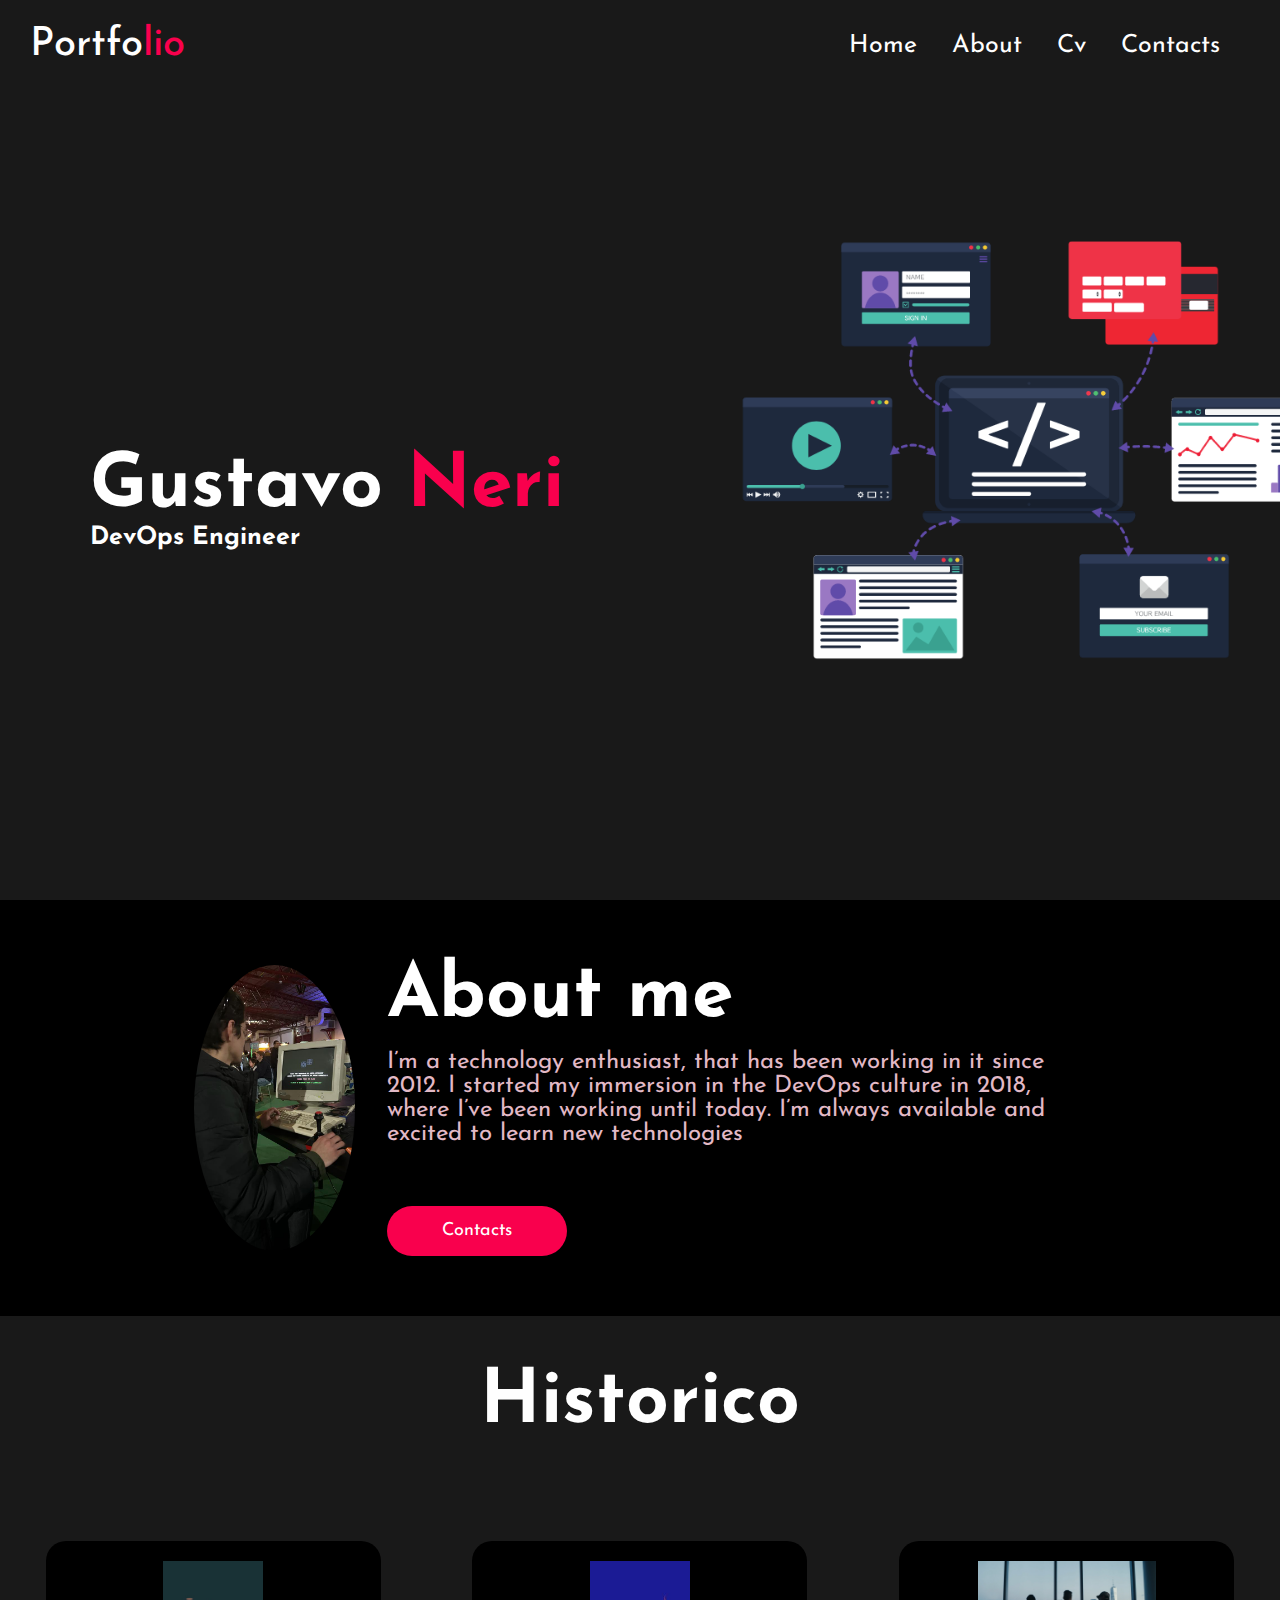
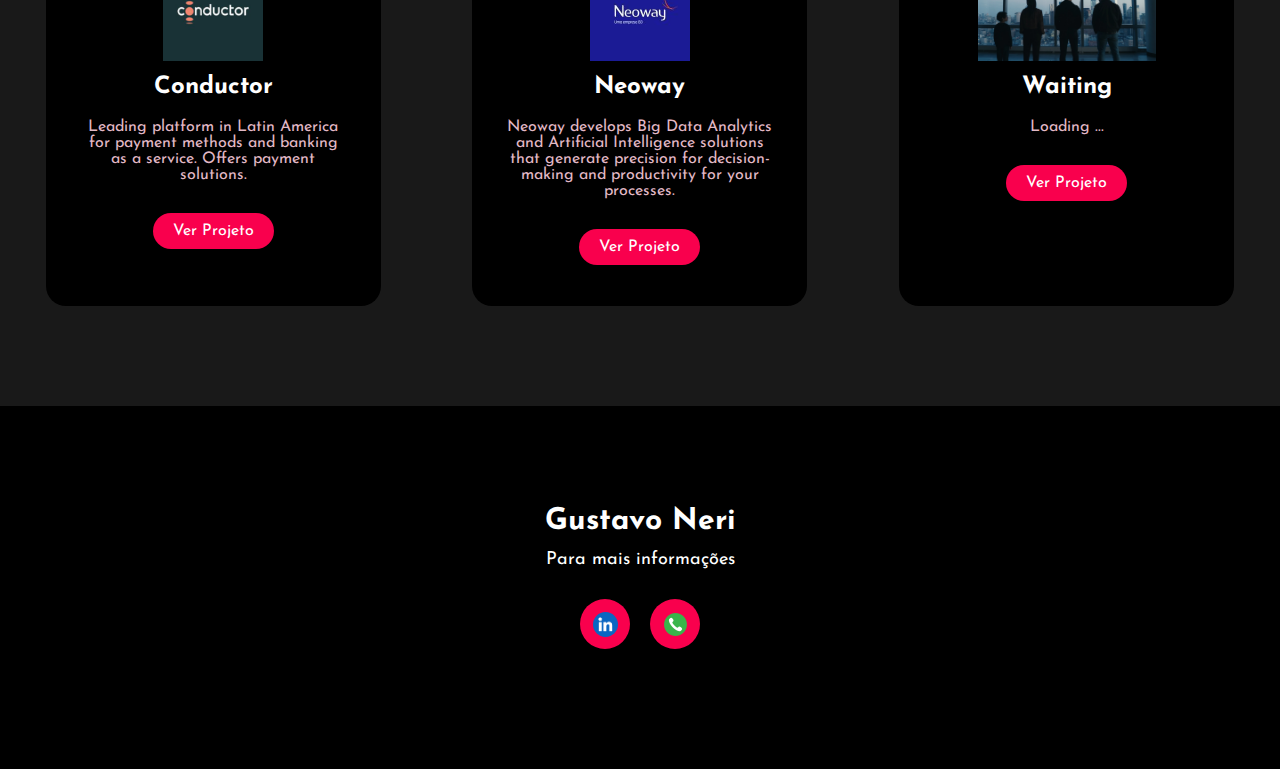
<file: index.html>
<!DOCTYPE html>
<html lang="pt-br">

<head>
    <meta chatset="UTF-8">
    <meta http-equiv="X-UA-Compatible" content="IE=edge">
    <meta name="viewport" content="width=device-width, initial-scale=1.0">
    <link rel="stylesheet" href="./style.css">
    <link rel="preconnect" href="https://fonts.googleapis.com">
    <link rel="preconnect" href="https://fonts.gstatic.com" crossorigin>
    <link href="https://fonts.googleapis.com/css2?family=Josefin+Sans:wght@200;500&display=swap" rel="stylesheet">

    <title>Gustavo Neri</title>
</head>

<body>
    <div class="caixa-principal">
        <nav>
            <h2 class="porfolio">Portfo<span>lio</span></h2>
            <ul>
                <li><a>Home</a></li>
                <li><a href="#aboutme">About</a></li>
                <li><a href="https://github.com/Guganeri/gustavoneri.github.io/blob/main/Projects/cv.md" target="_blank">Cv</a></li>
                <li><a href="#conacts">Contacts</a></li>
            </ul>
        </nav>

        <div class="meu-nome">
            <h1>Gustavo <span>Neri</span></h1>
            <h3>DevOps Engineer</h3>
        </div>

    </div>

    <section id="aboutme">
        <img src="./img/guganeri.jpeg" alt="">
        <div>
            <h2>About me</h2>
            <p>I’m a technology enthusiast, that has been working in it since 2012. I started my immersion in the DevOps
                culture in 2018, where I’ve been working until today. I’m always available and excited to learn new
                technologies</p>
            <button>Contacts</button>
        </div>
    </section>

    <div class="projetos">
        <h2>Historico</h2>

        <div class="card-projetos">
            <div class="card">
                <img src="./img/empresa1.jpg">
                <h5>Conductor</h5>
                <p>Leading platform in Latin America for payment methods and banking as a service. Offers payment solutions.</p>
                <a href="">Ver Projeto</a>
            </div>

            <div class="card">
                <img src="./img/empresa2.jpg">
                <h5>Neoway</h5>
                <p>Neoway develops Big Data Analytics and Artificial Intelligence solutions that generate precision for decision-making and productivity for your processes.</p>
                <a href="">Ver Projeto</a>
            </div>

            <div class="card">
                <img src="./img/empresa3.jpg">
                <h5>Waiting</h5>
                <p>Loading ... </p>
                <a href="">Ver Projeto</a>
            </div>

        </div>
    </div>

    <footer id="conacts">
        
        <h5>Gustavo Neri</h5>
        <p>Para mais informações</p>

        <div class="social">
            <a href="https://www.linkedin.com/in/gustavo-neri-4bb0a713b/" target="_blank">
                <img src="./img/lk.png">
            </a>

            <a href="tel:+351 91* *** ***">
                <img src="./img/phone.png">
            </a>
        </div>

    </footer>

</body>

</html>
</file>
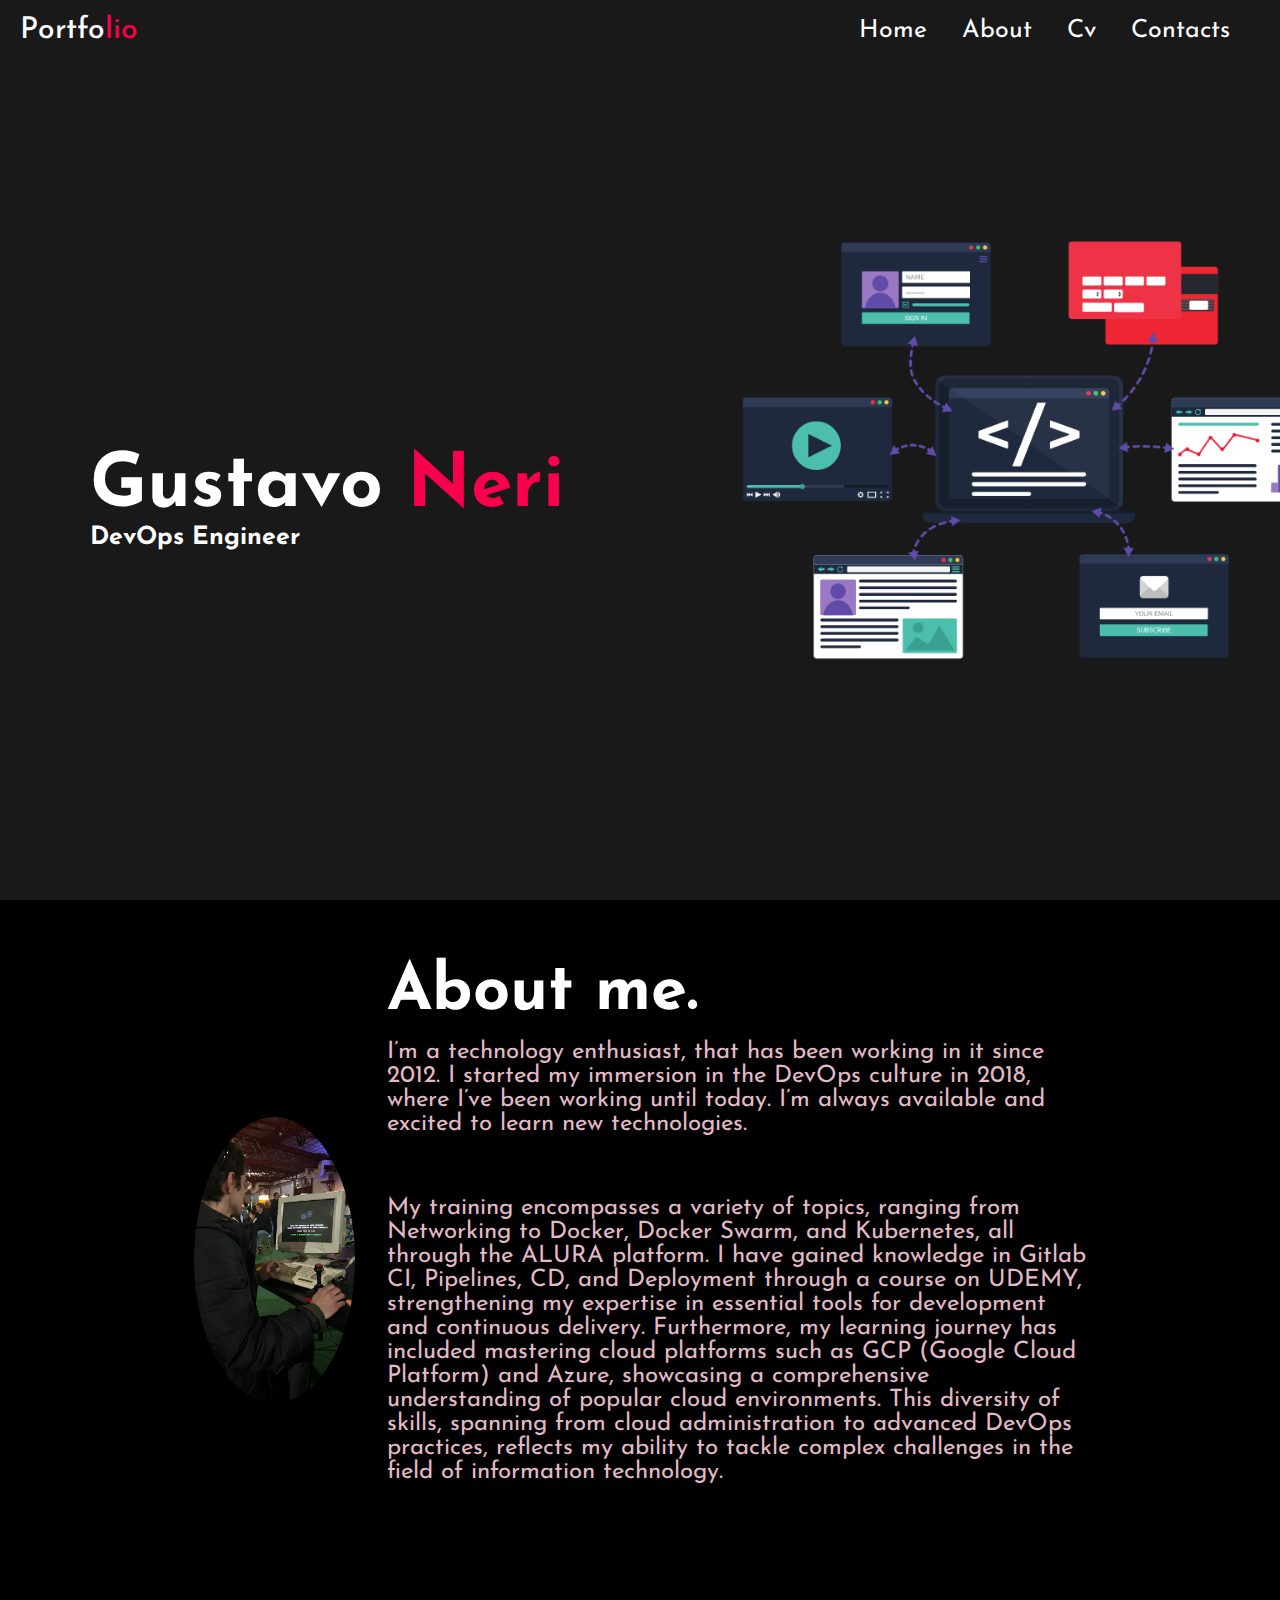
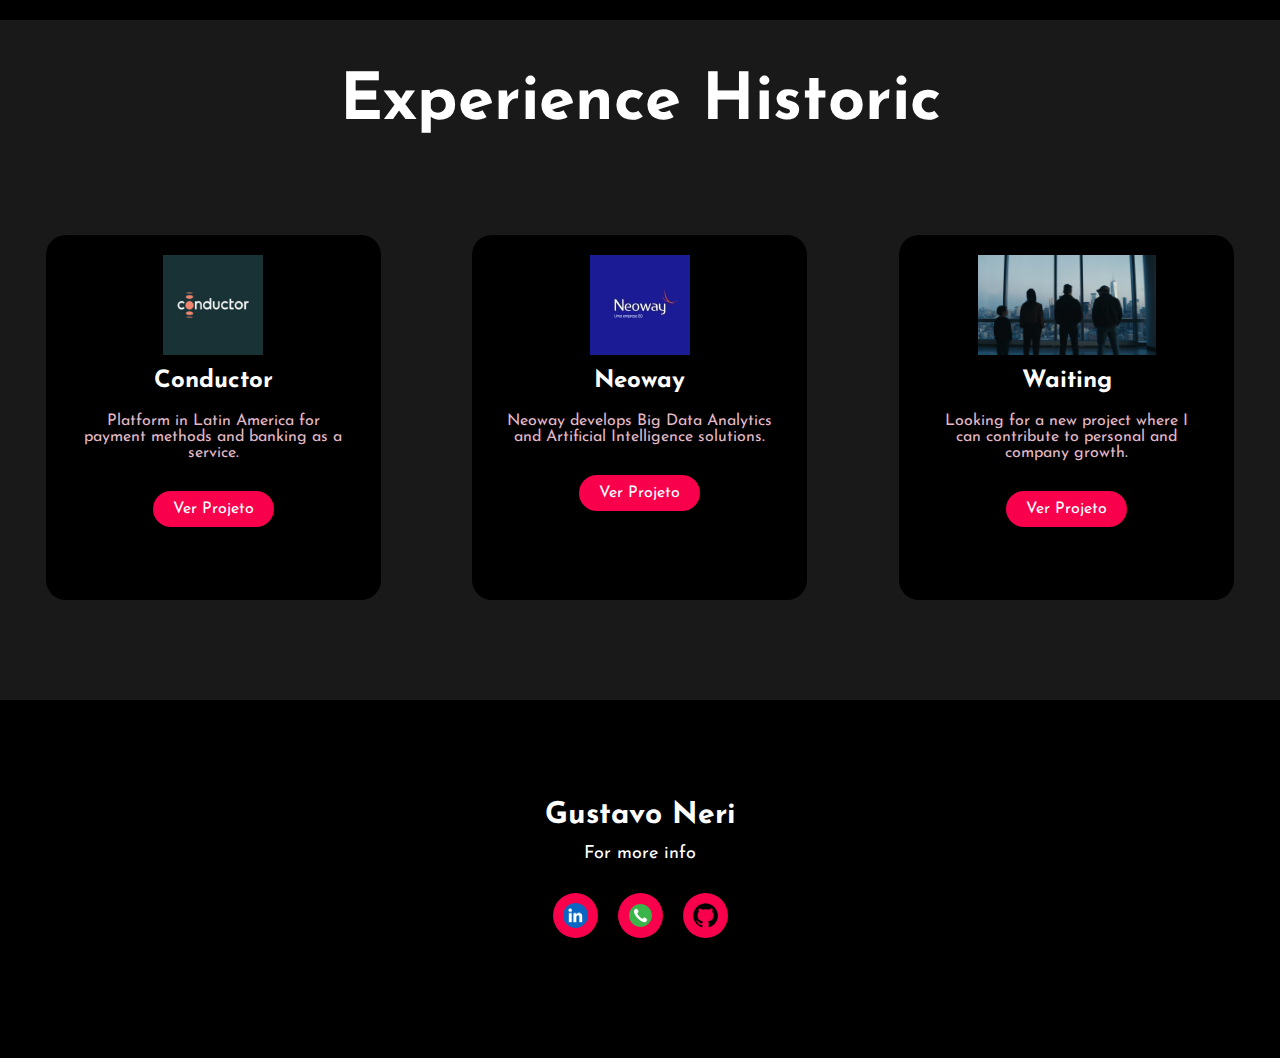
<file: docs/index.html>
<!DOCTYPE html>
<html lang="pt-br">

<head>
    <meta chatset="UTF-8">
    <meta http-equiv="X-UA-Compatible" content="IE=edge">
    <meta name="viewport" content="width=device-width, initial-scale=1.0">
    <link rel="stylesheet" href="./style.css">
    <link rel="preconnect" href="https://fonts.googleapis.com">
    <link rel="preconnect" href="https://fonts.gstatic.com" crossorigin>
    <link href="https://fonts.googleapis.com/css2?family=Josefin+Sans:wght@200;500&display=swap" rel="stylesheet">

    <title>Gustavo Neri</title>
</head>

<body>
    <div class="caixa-principal">
        <nav>
            <h2 class="porfolio">Portfo<span>lio</span></h2>
            <ul>
                <li><a>Home</a></li>
                <li><a href="#aboutme">About</a></li>
                <li><a href="https://github.com/Guganeri/gustavoneri.github.io/blob/main/docs/cv/cv.md" target="_blank">Cv</a></li>
                <li><a href="#conacts">Contacts</a></li>
            </ul>
        </nav>

        <div class="meu-nome">
            <h1>Gustavo <span>Neri</span></h1>
            <h3>DevOps Engineer</h3>
        </div>

    </div>

    <section id="aboutme">
        <img src="./img/guganeri.jpeg" alt="">
        <div>
            <h2>About me.</h2>
            <p>I’m a technology enthusiast, that has been working in it since 2012. I started my immersion in the DevOps
                culture in 2018, where I’ve been working until today. I’m always available and excited to learn new
                technologies.</p>
            <p>My training encompasses a variety of topics, ranging from Networking to Docker, Docker Swarm, and Kubernetes, all through the ALURA platform. I have gained knowledge in Gitlab CI, Pipelines, CD, and Deployment through a course on UDEMY, strengthening my expertise in essential tools for development and continuous delivery.
                Furthermore, my learning journey has included mastering cloud platforms such as GCP (Google Cloud Platform) and Azure, showcasing a comprehensive understanding of popular cloud environments. This diversity of skills, spanning from cloud administration to advanced DevOps practices, reflects my ability to tackle complex challenges in the field of information technology.</p>

            <button">Contacts</button>
        </div>
    </section>

    <div class="projetos">
        <h2>Experience Historic</h2>

        <div class="card-projetos">
            <div class="card">
                <img src="./img/empresa1.jpg">
                <h5>Conductor</h5>
                <p>Platform in Latin America for payment methods and banking as a service.</p>
                <a href="">Ver Projeto</a>
            </div>

            <div class="card">
                <img src="./img/empresa2.jpg">
                <h5>Neoway</h5>
                <p>Neoway develops Big Data Analytics and Artificial Intelligence solutions.</p>
                <a href="">Ver Projeto</a>
            </div>

            <div class="card">
                <img src="./img/empresa3.jpg">
                <h5>Waiting</h5>
                <p>Looking for a new project where I can contribute to personal and company growth.</p>
                <a href="">Ver Projeto</a>
            </div>

        </div>
    </div>

    <footer id="conacts">
        
        <h5>Gustavo Neri</h5>
        <p>For more info</p>

        <div class="social">
            <a href="https://www.linkedin.com/in/gustavo-neri-4bb0a713b/" target="_blank">
                <img src="./img/lk.png">
            </a>

            <a href="https://www.linkedin.com/in/gustavo-neri-4bb0a713b/" target="_blank">
                <img src="./img/phone.png">
            </a>

            <a href="https://github.com/Guganeri" target="_blank">
                <img src="./img/logotipo-do-github.png">
            </a>
        </div>

    </footer>

</body>

</html>
</file>
<file: style.css>
* {
    margin: 0;
    padding: 0;
    box-sizing: border-box;
    font-family: 'Josefin Sans', sans-serif;
}

.caixa-principal {
    height: 100vh;
    width: 100%;
    background-image: url(./img/background.png);
    background-size: cover;
    background-position: center;
    background-color: #191919;

}

nav {
    display: flex;
    align-items: center;
    justify-content: space-between;
    padding-left: 30px;
    padding-right: 30px;
    padding-top: 25px;
}

.porfolio {
    color: #ffffff;
    font-size: 40px;
    font-weight: 500;
}

.porfolio span {
    color: #f9004d;
}

li a {
    text-decoration: none;
    color: white;
}

li {
    color: #ffffff;
    list-style: none;
    display: inline-block;
    font-size: 25px;
    margin-right: 30px;
    cursor: pointer;
}

li:hover {
    color: #f9004d;
    transition: 0.5s;
}

.meu-nome {
    position: absolute;
    top: 50%;
    left: 7%;

}

h1 {
    color: white;
    font-size: 75px;
}

h1 span {
    color: #f9004d;
}

.meu-nome h3 {
    color: white;
    font-size: 25px;
}

section {
    display: flex;
    align-items: center;
    padding: 60px 15%;
    background-color: #000000;
}

section img {
    height: 290px;
    border-radius: 100%;
    border: 2px solid black;
    margin-right: 30px;
}

section div h2 {
    color: white;
    font-size: 75px;
}

section div p {
    color: #e2b9c6;
    font-size: 24px;
    margin-top: 15px;
    margin-bottom: 60px;
}

section div button {
    color: white;
    background-color: #f9004d;
    height: 50px;
    width: 180px;
    font-size: 18px;
    border: none;
    border-radius: 26px;
    cursor: pointer;
}

section div button:hover {
    background-color: #000000;
    border: 2.5px solid #f9004d;
    transition: 0.5s;
}

.projetos {
    background-color: #191919;
    padding-top: 50px;
    padding-bottom: 100px;
}

.projetos h2 {
    color: #ffffff;
    font-size: 75px;
    text-align: center;
}

.card {
    background-color: #000000;
    height: 365px;
    width: 335px;
    border-radius: 20px;
    padding: 20px 35px;
    text-align: center;
}

.card img {
    height: 100px;
}

.card h5 {
    color: white;
    font-size: 24px;
    margin-top: 10px;
}

.card p {
    color: #e2b9c6;
    margin-top: 20px;
    margin-bottom: 40px;
}

.card a {
    text-decoration: none;
    background-color: #f9004d;
    color: white;
    padding: 10px 20px;
    border-radius: 25px;
    cursor: pointer;
    transition: 0.5s;
}

.card a:hover {
    background-color: transparent;
    border: 2px solid #f9004d;
}

.card-projetos {
    display: flex;
    justify-content: space-around;
    margin-top: 100px;
}

footer {
    background-color: #000000;
    padding-top: 100px;
    padding-bottom: 120px;
    display: flex;
    flex-direction: column;
    align-items: center;
    justify-content: center;
}

footer h5 {
    color: white;
    font-size: 30px;
}

footer p {
    color: white;
    font-size: 18px;
    margin-top: 14px ;
    margin-bottom: 30px;
}

.social {
    display: flex;
    gap: 20px;
}

.social img {
    height: 25px;
    border-radius: 50%;
}

.social a {
    background-color: #f9004d;
    border-radius: 50%;
    display: flex;
    align-items: center;
    justify-content: center;
    height: 50px;
    width: 50px;
    cursor: pointer;
}

.social a:hover {
    transform: scale(1.3);
    transition: 0.5s;
}
</file>
<file: docs/style.css>
* {
    margin: 0;
    padding: 0;
    box-sizing: border-box;
    font-family: 'Josefin Sans', sans-serif;
}

.caixa-principal {
    height: 100vh;
    width: 100%;
    background-image: url(./img/background.png);
    background-size: cover;
    background-position: center;
    background-color: #191919;

}

nav {
    display: flex;
    align-items: center;
    justify-content: space-between;
    padding: 15px 20px;
}

.porfolio {
    color: #ffffff;
    font-size: 30px;
    font-weight: 500;
}

.porfolio span {
    color: #f9004d;
}

li a {
    text-decoration: none;
    color: white;
}

li {
    color: #ffffff;
    list-style: none;
    display: inline-block;
    font-size: 25px;
    margin-right: 30px;
    cursor: pointer;
}

.caixa-principal a:hover {
    color: #f9004d;
    transition: 0.5s;
}

.meu-nome {
    position: absolute;
    top: 50%;
    left: 7%;

}

h1 {
    color: white;
    font-size: 75px;
}

h1 span {
    color: #f9004d;
}

.meu-nome h3 {
    color: white;
    font-size: 25px;
}

section {
    display: flex;
    align-items: center;
    padding: 60px 15%;
    background-color: #000000;
}

section img {
    height: 290px;
    border-radius: 100%;
    border: 2px solid black;
    margin-right: 30px;
}

section div h2 {
    color: white;
    font-size: 65px;
}

section div p {
    color: #e2b9c6;
    font-size: 24px;
    margin-top: 15px;
    margin-bottom: 60px;
}

section div button {
    color: white;
    background-color: #f9004d;
    height: 50px;
    width: 180px;
    font-size: 18px;
    border: none;
    border-radius: 26px;
    cursor: pointer;
}

section div button:hover {
    background-color: #000000;
    border: 2.5px solid #f9004d;
    transition: 0.5s;
}

.projetos {
    background-color: #191919;
    padding-top: 50px;
    padding-bottom: 100px;
}

.projetos h2 {
    color: #ffffff;
    font-size: 65px;
    text-align: center;
}

.card {
    background-color: #000000;
    height: 365px;
    width: 335px;
    border-radius: 20px;
    padding: 20px 35px;
    text-align: center;
}

.card img {
    height: 100px;
}

.card h5 {
    color: white;
    font-size: 24px;
    margin-top: 10px;
}

.card p {
    color: #e2b9c6;
    margin-top: 20px;
    margin-bottom: 40px;
}

.card a {
    text-decoration: none;
    background-color: #f9004d;
    color: white;
    padding: 10px 20px;
    border-radius: 25px;
    cursor: pointer;
    transition: 0.5s;
}

.card a:hover {
    background-color: transparent;
    border: 2px solid #f9004d;
}

.card-projetos {
    display: flex;
    justify-content: space-around;
    margin-top: 100px;
}

footer {
    background-color: #000000;
    padding-top: 100px;
    padding-bottom: 120px;
    display: flex;
    flex-direction: column;
    align-items: center;
    justify-content: center;
}

footer h5 {
    color: white;
    font-size: 30px;
}

footer p {
    color: white;
    font-size: 18px;
    margin-top: 14px ;
    margin-bottom: 30px;
}

.social {
    display: flex;
    gap: 20px;
}

.social img {
    height: 25px;
    border-radius: 50%;
}

.social a {
    background-color: #f9004d;
    border-radius: 50%;
    display: flex;
    align-items: center;
    justify-content: center;
    height: 45px;
    width: 45px;
    cursor: pointer;
}

.social a:hover {
    transform: scale(1.3);
    transition: 0.5s;
}

/* MOBILE TEST */
@media only screen and (max-width: 767px) {
    .meu-nome {
        left: 5%;
    }

    h1 {
        font-size: 30px; 
    }

    section {
        padding: 30px 10%;
    }

    section img {
        height: 150px;
        margin-right: 0; 
        margin-bottom: 15px; 
    }

    section div h2 {
        font-size: 24px; 
        margin-bottom: 10px; 
    }

    section div p {
        font-size: 14px; 
        margin-bottom: 30px;
    }

    section div button {
        height: 40px;
        width: 140px;
        font-size: 14px; 
    }

    .projetos h2 {
        font-size: 30px; 
    }

    .card-projetos {
        flex-direction: column; 
        align-items: center; 
        margin-top: 30px; 
    }

    .card {
        height: auto; 
        width: 100%;
        padding: 20px;
        margin-bottom: 30px;
    }

    .card img {
        height: 80px;
        margin-bottom: 15px; 
    }

    .card h5 {
        font-size: 18px; 
        margin-top: 10px;
        margin-bottom: 10px; 
    }

    .card p {
        font-size: 12px; 
        margin-bottom: 20px;
    }

    .card a {
        padding: 8px 15px; 
        font-size: 14px; 
    }

    .footer {
        padding-top: 30px; 
        padding-bottom: 50px; 
    }

    footer h5 {
        font-size: 20px; 
    }

    footer p {
        font-size: 14px; 
        margin-top: 10px;
        margin-bottom: 20px;
    }

    .social img {
        height: 20px;
    }

    .social a {
        height: 35px;
        width: 35px;
    }
}
</file>
